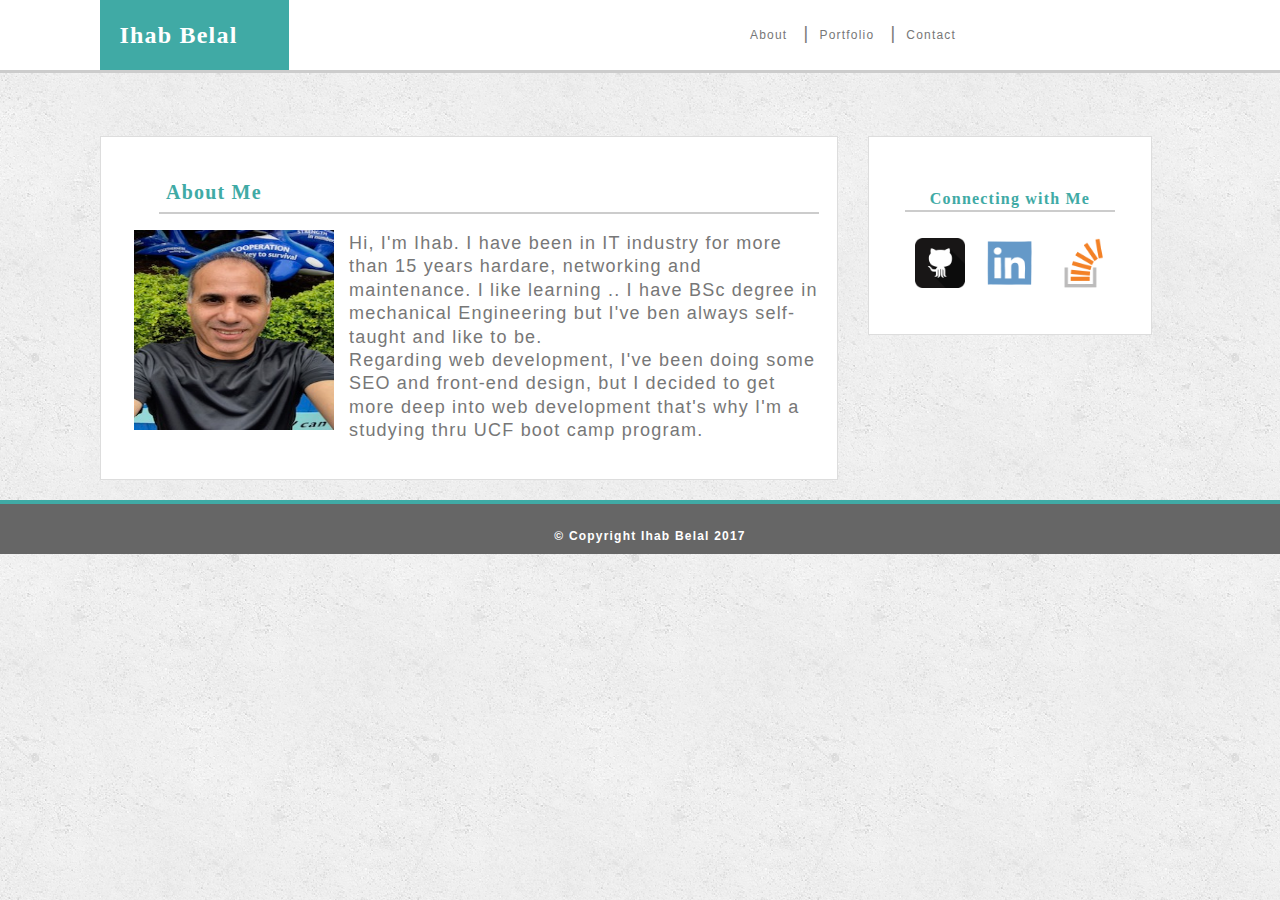
<file: index.html>
<!DOCTYPE html>
<html lang="en-us">

<head>
  <link rel="icon" href="images/icon.jpeg">
  <meta charset="UTF-8">
  <title>Responsive Portfolio</title>

  <!-- This critical line points your HTML to the CSS file. Notice the "relative" pathway  -->
  <link rel="stylesheet" type="text/css" href="assets/style.css">
  <meta name="viewport" content="width-device, initial-scale=1">

</head>

<body>
<header>
<h1> Ihab Belal </h1>


 <ul class="topnav">
  <li><a href="contact.html">Contact</a></li>
  <li><a href="potoflio.html">Portfolio</a> | </li>
  <li><a href="index.html">About</a> | </li>
  <li class="icon">
    <a href="javascript:void(0);" onclick="myFunction()">&#9776;</a>
  </li>
 </ul>

</header>

<section class="content1">
<h2> About Me </h2>
<img class="myimg" src="images/me.jpeg" width=200 height=200 alt="me">
 <p>Hi, I'm Ihab. I have been in IT industry for more than 15 years hardare, networking and maintenance. 
 I like learning .. I have BSc degree in mechanical Engineering but I've ben always self-taught and like to be.<br>
 Regarding web development, I've been doing some SEO and front-end design, but I decided to get more deep into web development that's why I'm a studying thru UCF boot camp program.<br>
</p>
</section>

<div class="content2">
<div class="center">
<h3> Connecting with Me </h3>
<a href="#"> <img class="icon" src="images/giticon.png" alt="git hub"> </a>
<a href="#"> <img class="icon" src="images/inicon.png" alt="in"> </a>
<a href="#"> <img class="icon" src="images/stackicon.png" alt="stack"> </a>

 </div>
 </div>

<section>
 <footer>
 <h6> © Copyright Ihab Belal 2017</h6>
 </footer>
 </section>


</body>
</html>
</file>
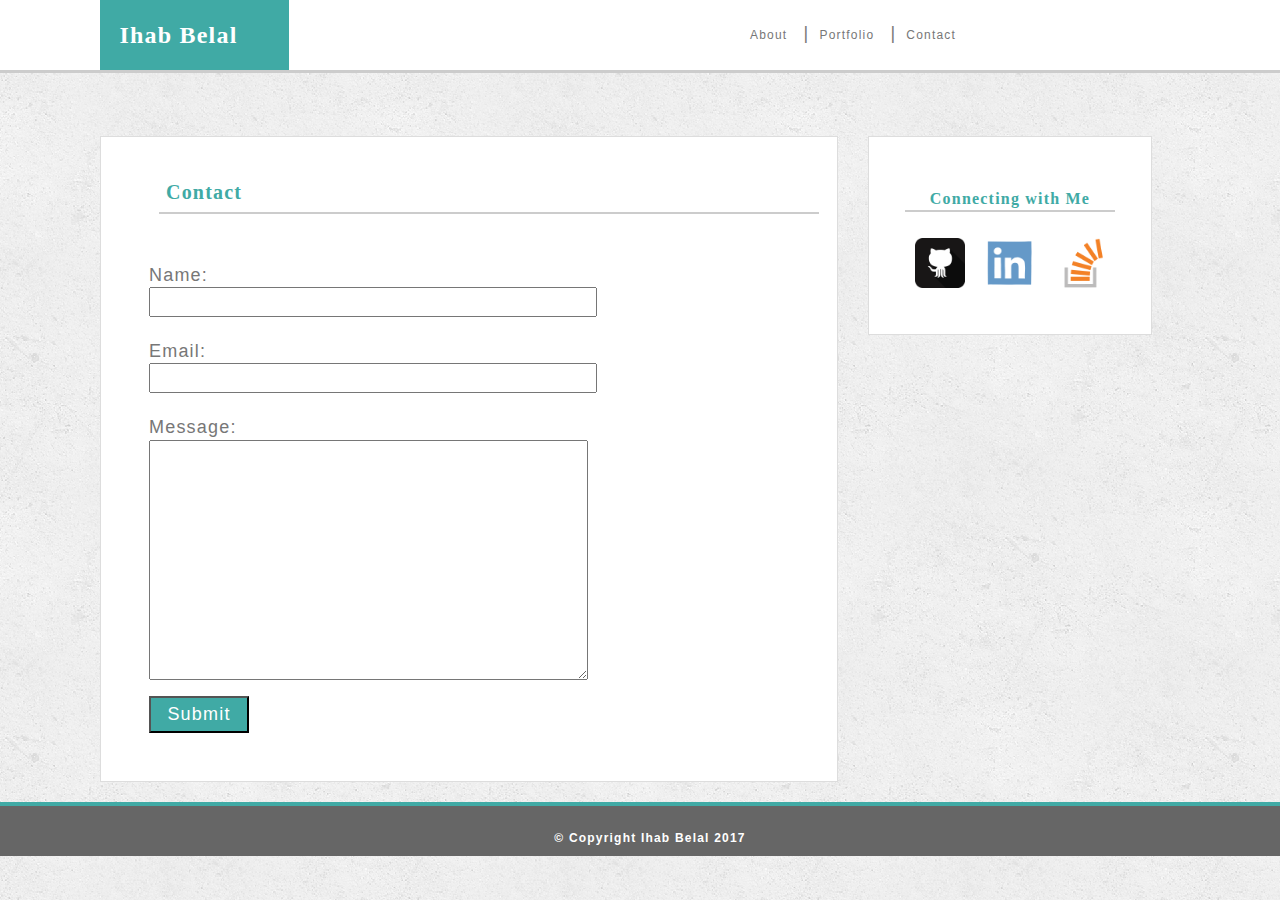
<file: contact.html>
<!DOCTYPE html>
<html lang="en-us">

<head>
  <link rel="icon" href="images/icon.jpeg">
  <meta charset="UTF-8">
  <title>Responsive Portfolio</title>

  <!-- This critical line points your HTML to the CSS file. Notice the "relative" pathway  -->
  <link rel="stylesheet" type="text/css" href="assets/style.css">
  <meta name="viewport" content="width-device, initial-scale=1">

</head>

<body>
<header>
<h1> Ihab Belal </h1>


 <ul class="topnav">
  <li><a href="contact.html">Contact</a></li>
  <li><a href="potoflio.html">Portfolio</a> | </li>
  <li><a href="index.html">About</a> | </li>
  <li class="icon">
    <a href="javascript:void(0);" onclick="myFunction()">&#9776;</a>
  </li>
 </ul>

</header>

<section class="content1">
<h2> Contact </h2>

<div class="form">
<form>
  Name:<br>
  <input size="40" type="text" name="name">
  <br><br>
  Email:<br>
  <input size="40" type="text" name="email">
  <br><br>
  Message: <br>
  <textarea id="textbox" size="40" name="message" rows="10" cols="40"> </textarea>
  <br>
  <input type="submit" class="submit" type="submit">
</form>
</div>

</section>

<div class="content2">
<div> <center>
<h3> Connecting with Me </h3>
</center>
<a href="#"> <img class="icon" src="images/giticon.png" alt="git hub"> </a>
<a href="#"> <img class="icon" src="images/inicon.png" alt="in"> </a>
<a href="#"> <img class="icon" src="images/stackicon.png" alt="stack"> </a>

 </div>
 </div>
<section>
 <footer>
 <h6> © Copyright Ihab Belal 2017</h6>
 </footer>
 </section>


</body>
</html>
</file>
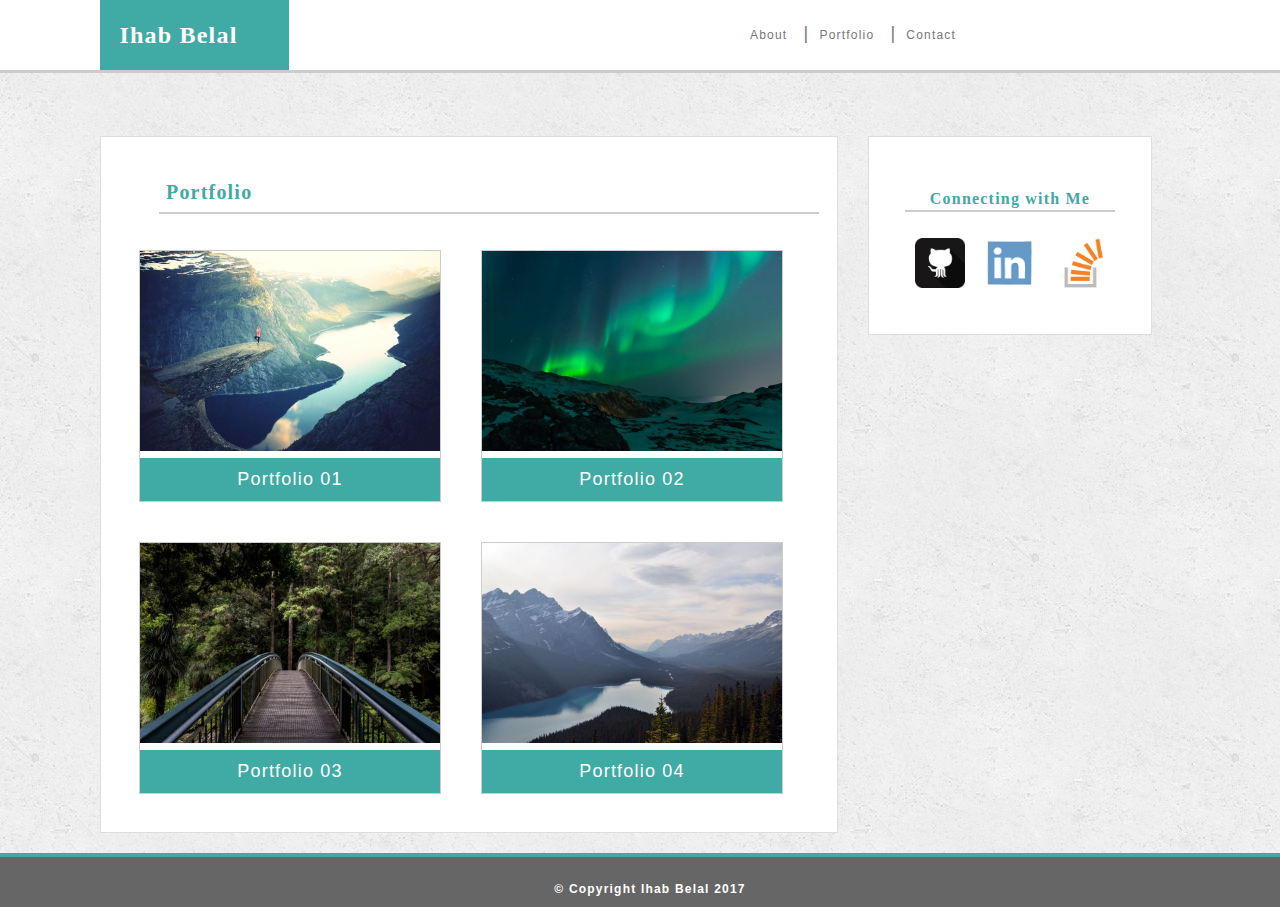
<file: potoflio.html>
<!DOCTYPE html>
<html lang="en-us">

<head>
  <link rel="icon" href="images/icon.jpeg">
  <meta charset="UTF-8">
  <title>Responsive Portfolio</title>

  <!-- This critical line points your HTML to the CSS file. Notice the "relative" pathway  -->
  <link rel="stylesheet" type="text/css" href="assets/style.css">
  <meta name="viewport" content="width-device, initial-scale=1">

</head>

<body>
<header>
<h1> Ihab Belal </h1>


 <ul class="topnav">
  <li><a href="contact.html">Contact</a></li>
  <li><a href="potoflio.html">Portfolio</a> | </li>
  <li><a href="index.html">About</a> | </li>
  <li class="icon">
    <a href="javascript:void(0);" onclick="myFunction()">&#9776;</a>
  </li>
 </ul>

</header>

<section class="content1">
<h2> Portfolio </h2>


<div class="img">
  <a target="_blank" href="img_fjords.jpg">
    <img src="images/img01.jpg" alt="Trolltunga Norway">
  </a>
  <div class="desc">Portfolio 01</div>
</div>

<div class="img">
  <a target="_blank" href="img_forest.jpg">
    <img src="images/img02.jpg" alt="Forest">
  </a>
  <div class="desc">Portfolio 02</div>
</div>

<div class="img">
  <a target="_blank" href="img_lights.jpg">
    <img src="images/img03.jpg" alt="Northern Lights">
  </a>
  <div class="desc">Portfolio 03</div>
</div>

<div class="img">
  <a target="_blank" href="img_mountains.jpg">
    <img src="images/img04.jpg" alt="Mountains">
  </a>
  <div class="desc">Portfolio 04</div>
</div>

</section>

<div class="content2">
<div class="center">
<h3> Connecting with Me </h3>
<a href="#"> <img class="icon" src="images/giticon.png" alt="git hub"> </a>
<a href="#"> <img class="icon" src="images/inicon.png" alt="in"> </a>
<a href="#"> <img class="icon" src="images/stackicon.png" alt="stack"> </a>

 </div>
 </div>
<section>
 <footer>
 <h6> © Copyright Ihab Belal 2017</h6>
 </footer>
 </section>


</body>
</html>
</file>
<file: assets/style.css>
*{
	font-family: 'Arial', 'Helvetica Neue', Helvetica, sans-serif;
	font-size: 18px;
	line-height: 1.3em;
	letter-spacing: 1.2px;
	color:#777777;
	margin-left:0px;

}

body{
	background-image: url("../images/concrete_seamless.png");
	margin-right:0px;
	margin-top:0px;
}

.content1{
	clear:both;
	float:left;
	background-color: white;
	border:1.5px solid #dddddd;
	margin:50px 30px 0px 100px;
	width:700px;
	height: all;
	padding:1em;
}

.content2{
	position: relative;
	float:left;
	background-color: white;
	border:1.5px solid #dddddd;
	margin-top:50px;
	width:210px;
	height: all;
	padding:2em;
}

div.center{
	text-align: center;
}

header{
	font-family:"Georgia", Times, new roman, serif;
	background-color:#ffffff;
	border-bottom: 3px solid #cccccc;
	margin-top:0px;
	margin-left:0px;
	margin-right:0px;
	height:70px;

}

h1{
	font-family:"Georgia", Times, times new roman, serif;
	background-color: #40aaa5;
	padding:19.5px;
	margin-top:0px;
	margin-left:100px;
	float:left;
	color: #ffffff;
	width:150px;
	font-size:24px;
}
h2{
	font-family:"Georgia", Times, times new roman, serif;
	color: #40aaa5;
	padding: 7px;
	/*width:100%; */
	margin-left:40px;
	font-size:20px;
	border-bottom:2px solid #cccccc;
}

h3{
	font-family:"Georgia", Times, times new roman, serif;
	color: #40aaa5;
	/*padding: 5px; */
	width:100%;
	/* margin-left:10px; */
	font-size:16px;
	border-bottom:2px solid #cccccc;
}
h6{
	font-size:12px;
	text-align: center;
	color:#ffffff;
	position:relative;
	margin:15px;
}

.myimg{
	float:left;
	margin:0px 15px 0px 15px;
	margin-left:15px;
	margin:right:50px;
}
*/

p{
	margin-left:20px;
	margin-right:20px;
}

img.icon{
	width:50px;
	height:50px;
	float:left;
	margin:10px;
}

.gallery{
	margin:20px;
	float:left;
}

div.img {
    margin: 20px;
    border: 1px solid #ccc;
    float: left;
    width: 300px;
}

div.img:hover {
    border: 1px solid #777;
}

div.img img {
    width: 300px;
    height: auto;
}

div.desc {
    padding: 10px;
    text-align: center;
    background-color: #40aaa5;
    color:white;
}

/* Remove margins and padding from the list, and add a black background color */
ul.topnav {
    list-style-type: none;
    position:absolute;
    margin-top:18px;
    margin-left:700px;
    padding: 10;
}

/* style for form division*/
div.form{
	width:500px;
	margin-top:50px;
}

div.form form{
	margin:30px;
	height:auto;
}

}
#textbox{
	display:block;
	overflow-wrap: auto;
	margin:10px;
	text-align:left;
	color:blue;
}

/* style to customize sumbmit button - contact page */
.submit{
	background-color:#40aaa5;
	width:100px;
	padding:5px;
	color:white;
	margin-top:10px;
}
/* Float the list items side by side */

ul.topnav li {float:right;
/* border-left:1px solid white; */
}


/* Style the links inside the list items */
ul.topnav li a {
    display: inline-block;
    color: #777777;
    text-align: center;
    padding: 10px;
    text-decoration: none;
    transition: 0.3s;
    font-size: 12px; 	
 }
 

/* Change background color and font size of links on hover */
ul.topnav li a:hover {
	font-size:110%;
}

/* Hide the list item that contains the link that should open and close the topnav on small screens */
ul.topnav li.icon {display: none;}

footer{
	clear:both;
	float:left;
	margin-bottom:0px;
	margin-top:20px;
	width:100%;
	height:30px;
	background-color:#666666;
	border-top:4px solid #40aaa5;
	padding:10px;
}

/*Start of responsive web part*/


/* Width at 980px and below (laptop)*/
@media screen and (max-width: 980px){
   
.content1, .content2{
	/*clear:both;*/
    float:left;
	background-color: white;
	border:1.5px solid #dddddd;
	margin:10px;
	/*width:100%;*/
	height: all;
	padding:20px;
}
.content1{
	width:500px;
}
.content2.{
	width:500;
}

ul.topnav {
    list-style-type: none;
    position:relative;
    float:left;
    width:auto;
    margin-top:18px;
    margin-left:20px;
    padding: 10;
}
div.form{
	width:auto;
	margin:5px;
}


 
}




/* Width at 768px and below (tablet)*/
@media screen and (max-width: 768px){
   
.content1, .content2{
	clear:both;
    float:left;
	background-color: white;
	border:1.5px solid #dddddd;
	margin:10px auto;
	width:100%;
	height: all;
	padding:20px;
}
/*.content1{
	width:500px;
}
.content2.{
	width:500;
}
*/
ul.topnav {
    list-style-type: none;
    position:relative;
    float:left;
    width:auto;
    margin-top:18px;
    margin-left:20px;
    padding: 10;
}
div.form{
	width:auto;
	margin:5px;
}


 
}

/* Width at 640px and below (Phone)*/
@media screen and (max-width: 640px){
   
.content1, .content2{
	clear:both;
        float:left;
	background-color: white;
	border:1.5px solid #dddddd;
	margin:10px;
	width:100%;
	height: all;
	padding:20px;
}

ul.topnav {
    list-style-type: none;
    position:relative;
    float:left;
    width:100%;
    margin-top:18px;
    margin-left:20px;
    padding: 10;
}
div.form{
	width:50%;
	margin:5px;
}
.header{
	position:static;
}
 
}
</file>
